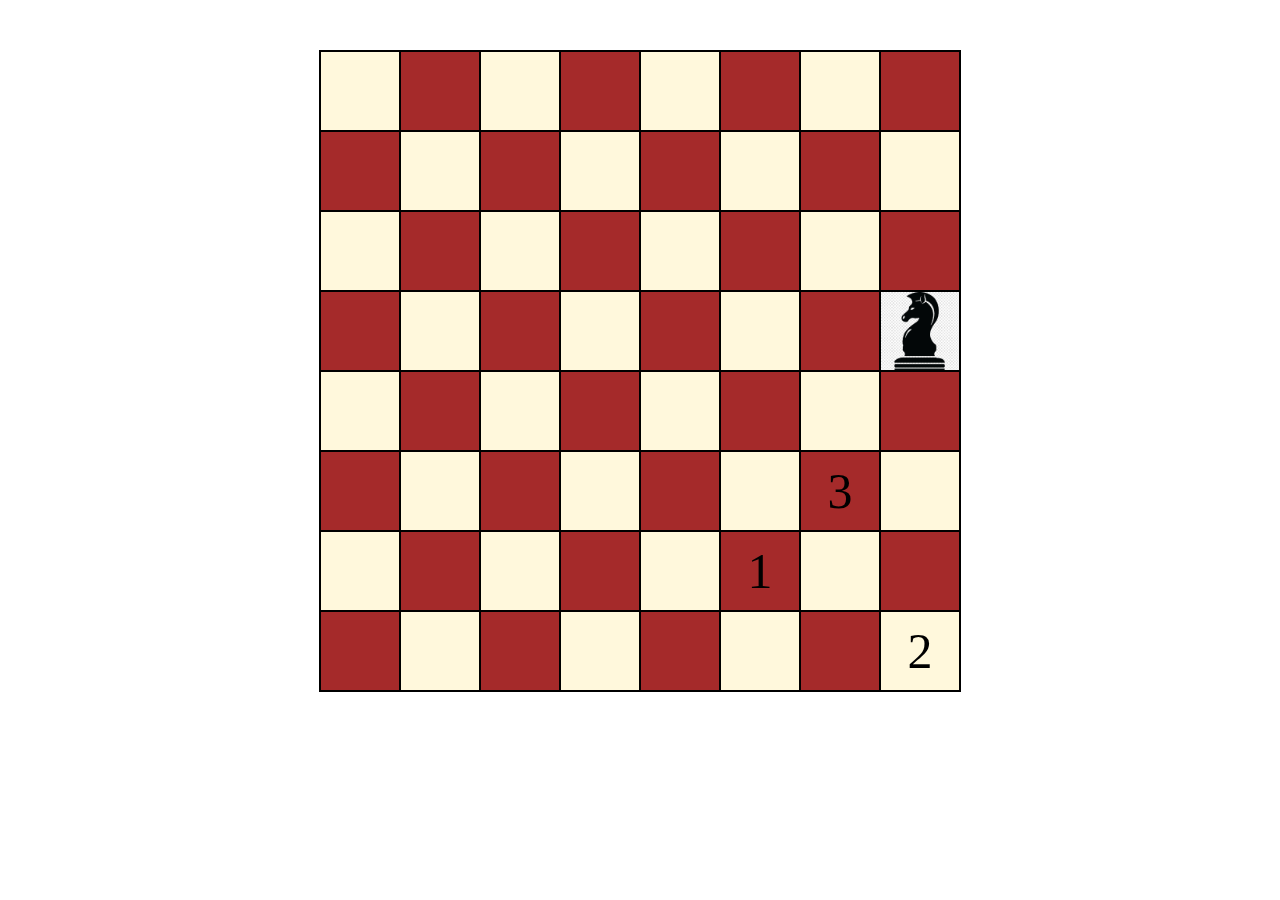
<file: ride a horse/index.html>
<!DOCTYPE html>
<html lang="en">
<head>
    <meta charset="UTF-8">
    <meta name="viewport" content="width=device-width, initial-scale=1.0">
    <title>horse</title>
    <link rel="stylesheet" href="style.css">

</head>
<body>
<script src="script.js"></script>
</body>
</html>
</file>
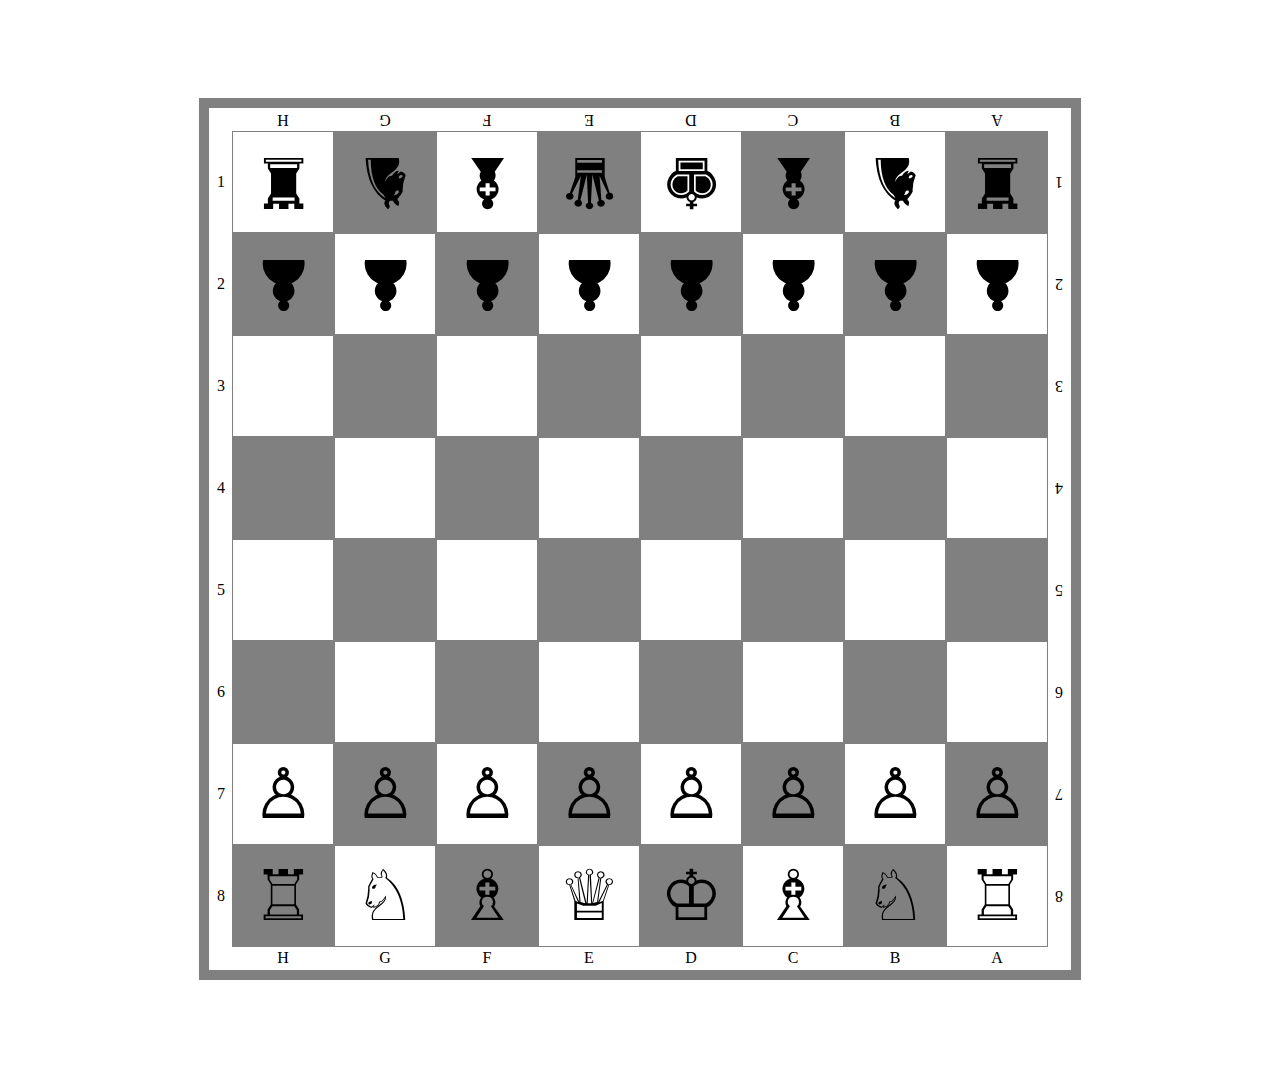
<file: 5-29_04_20/1.html>
<!DOCTYPE html>
<html lang="en">
<head>
    <meta charset="UTF-8">
    <title>chess</title>
    <link rel="stylesheet" href="1.css">
</head>
<body>
<script>
    function tableCreate(){
        let body = document.body,
            tbl  = document.createElement('table'),
            flag = false,
            mas = ['','H','G','F','E','D','C','B','A',''],
            figure_white = ['', '&#9814;', '&#9816;', '&#9815;', '&#9813;', '&#9812;', '&#9815;', '&#9816;', '&#9814;', '&#9817;'],
            figure_black = ['', '&#9820;', '&#9822;', '&#9821;', '&#9819;', '&#9818;', '&#9821;', '&#9822;', '&#9820;', '&#9823;'];

        tbl.style.outline = '10px solid grey';
        tbl.style.margin = '0 auto';
        body.style.padding = '100px';

// lines
        for(let i = 0; i < 10; i++) {
            let tr = tbl.insertRow();

            // cells
            for(let j = 0; j < 10; j++){
                let td = tr.insertCell();
                td.style.width = '100px';
                td.style.height = '100px';
                td.style.padding = '0px';
                td.style.outline = '1px solid grey';
                td.style.textAlign = 'center';

                if (i>0 && i<9){
                    if (j>0 && j<9){
                        if (flag) {
                            td.style.backgroundColor = 'grey';
                        }
                        // add black figures
                        if (i==1 && j>0) {
                            td.innerHTML = figure_black[j];
                            td.style.fontSize = '70px';
                            td.className = 'rotate';
                        } else if (i==2) {
                            td.innerHTML = figure_black[9];
                            td.style.fontSize = '70px';
                            td.className = 'rotate';
                        }
                        // add white figures
                        if (i==8 && j>0) {
                            td.innerHTML = figure_white[j];
                            td.style.fontSize = '70px';
                        } else if (i==7) {
                            td.innerHTML = figure_white[9];
                            td.style.fontSize = '70px';
                        }

                        // add numbers
                    } else if (j==0) {
                        td.style.outline = 'none';
                        td.innerHTML = i;
                        td.style.width = '20px';
                    } else {
                        td.style.outline = 'none';
                        td.innerHTML = i;
                        td.style.width = '20px';
                        td.className = 'rotate';
                    }

                    // add words
                } else if (i==0) {
                    td.style.outline = 'none';
                    td.innerHTML = mas[j];
                    td.className = 'rotate';
                    td.style.width = '20px';
                    td.style.height = '20px';
                } else {
                    td.style.outline = 'none';
                    td.innerHTML = mas[j];
                    td.style.width = '20px';
                    td.style.height = '20px';
                }
                flag = !flag;
            }
            flag = !flag;
        }
        body.appendChild(tbl);
    }
    tableCreate();
</script>
</body>
</html>
</file>
<file: ride a horse/style.css>
.field {
    display: flex;
    margin: 50px auto;
    border: 1px solid #000;
    width: 640px;
    height: 640px;
    flex-wrap: wrap;
}

.excel {
    width: 78px;
    height: 78px;
    border: 1px solid #000;
    font-size: 50px;
    display: flex;
    align-items: center;
    justify-content: center;
}

.current {
    color: transparent;
    background: url("horse.jpg") center no-repeat;
    background-size: cover;
}
</file>
<file: 5-29_04_20/1.css>
.rotate {
    width: max-content;
    transform: rotate(180deg);
}
</file>
